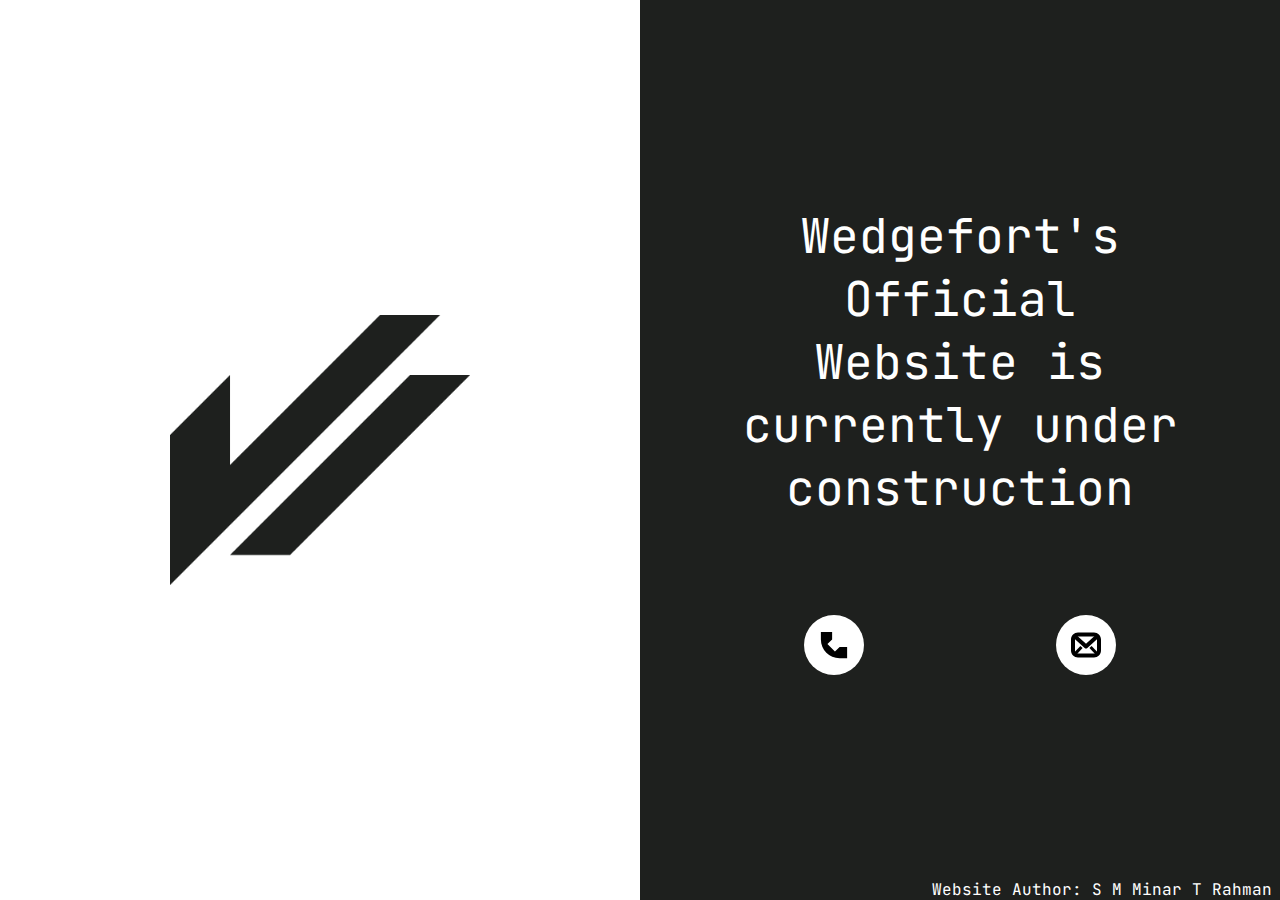
<file: index.html>
<!DOCTYPE html>
<html lang="en">
<head>
  <meta charset="UTF-8">
  <meta name="viewport" content="width=device-width, initial-scale=1.0">

  <!-- page title & favicons-->
  <title>Wedgefort | A project of Winar Incorporated</title>
  <link rel="favicon" href="favicon.png" type="image/x-icon">
  
  <!-- css stylesheet -->
  <link rel="stylesheet" href="css/landing-page.css">
  <link rel="stylesheet" href="css/settings.css">

  <!-- fonts -->
    <!-- jetbrains mono -->
    <link rel="preconnect" href="https://fonts.googleapis.com">
    <link rel="preconnect" href="https://fonts.gstatic.com" crossorigin>
    <link href="https://fonts.googleapis.com/css2?family=JetBrains+Mono:ital,wght@0,100..800;1,100..800&display=swap" rel="stylesheet">
</head>

<body>

  <section class="under-construction">
    <div class="logo">
      <img src="winar_logo-1E201E.webp" alt="Winar-Logo">
    </div>
    <div class="container">
      <div class="main-title">
        Wedgefort's Official Website is currently under construction
        <div class="contact">
          <div class="phone">
            <a href="tel:+8801736646498">
              <div>
                <img src="svg/phone-svgrepo-com.svg" alt="Call-Us">
              </div>
            </a>
            <div class="tooltip">
              +8801736646498
            </div>
          </div>
          <div class="mail">
            <a href="mailto:ceo@wedgefort.com">
              <div>
                <img src="svg/email-svgrepo-com.svg" alt="Mail-Us">
              </div>
            </a>
            <div class="tooltip">
              ceo@wedgefort.com
            </div>
          </div>
        </div>
      </div>
    <div class="footer">
      <div>
        Website Author: S M Minar T Rahman
      </div>
    </div>
    </div>
  </section>

</body>
</html>
</file>
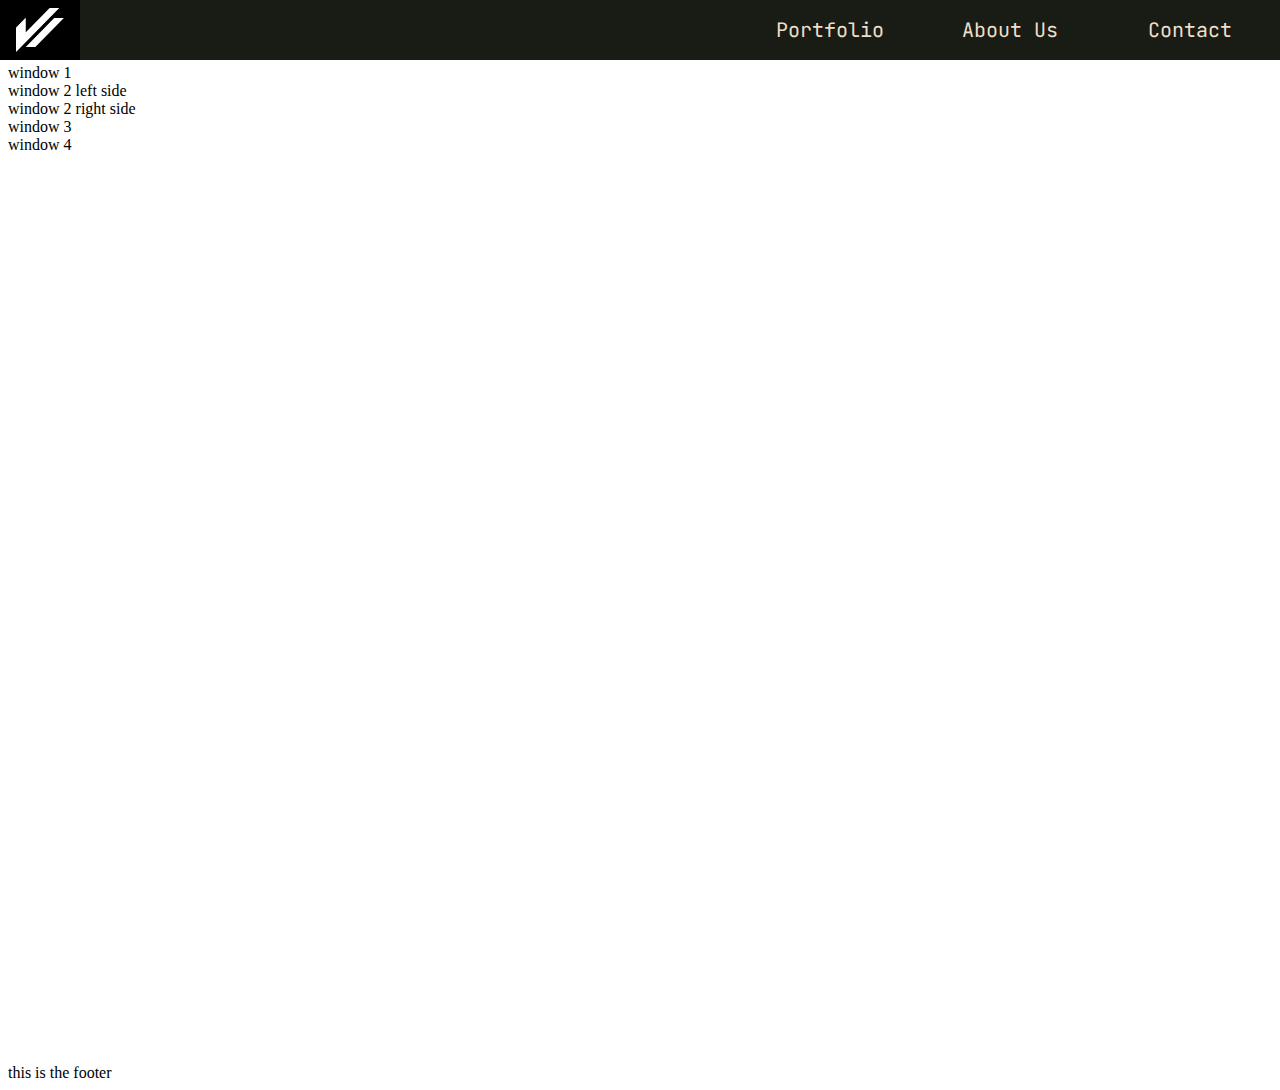
<file: homepage.html>
<!DOCTYPE html>
<html lang="en">
<head>
  <meta charset="UTF-8">
  <meta name="viewport" content="width=device-width, initial-scale=1.0">
  <title>Wedgefort</title>
  <!-- css stylesheet -->
  <link rel="stylesheet" href="css/navbar.css">
  <link rel="stylesheet" href="css/settings.css">
  <link rel="stylesheet" href="css/section.css">
  <!-- fonts -->
    <!-- jetbrains mono -->
    <link rel="preconnect" href="https://fonts.googleapis.com">
    <link rel="preconnect" href="https://fonts.gstatic.com" crossorigin>
    <link href="https://fonts.googleapis.com/css2?family=JetBrains+Mono:ital,wght@0,100..800;1,100..800&display=swap" rel="stylesheet">
</head>

<body>

  <nav class="nav">
    <div class="Lpanel">
      <div class="logo">
        <img src="img/winar-logo/winar-logo-white.webp" alt="">
      </div>
    </div>
    <div class="Rpanel">
      <div class="portfolio">
        Portfolio
      </div>
      <div class="about-us">
        About Us
      </div>
      <div class="contact">
        Contact
      </div>
    </div>
  </nav>

  <section class="content">
    <div class="window-1">
      window 1
    </div>

    <div class="window-2">
      <div class="window-21">
        window 2 left side
      </div>
      <div class="window-22">
        window 2 right side
      </div>
    </div>

    <div class="window-3">
      window 3
    </div>

    <div class="window-4">
      window 4
    </div>
  </section>

  <div class="footer">
    this is the footer
  </div>

  </div>

</body>
</html>
</file>
<file: css/landing-page.css>
*
{
  margin: 0;
  border: 0;
  padding: 0;

  font-family: Jetbrains Mono, Monospace;
}

body, html
{
  margin: 0;
  border: 0;
  padding: 0;
}

.under-construction
{
  display: grid;
  grid-template-columns: 1fr 1fr;
  justify-content: space-between;
  align-items: center;
  height: 100vh;

  margin: 0 auto;
  border: 0;
  padding: 0;
}

  .logo
  {
    box-sizing: border-box;
    display: flex;
    justify-content: center;
    align-items: center;
    padding: 0 2em;

    background-color: white;
    height: 100%;
  }
    .logo img
    {
      max-width: 300px;
    }

  .container
  {
    box-sizing: border-box;
    background-color: #1E201E;
    height: 100%;
    display: flex;
    flex-direction: column;
    justify-content: center;
    align-items: center;
  }
    .main-title
    {
      box-sizing: border-box;
      display: flex;
      flex-direction: column;
      justify-content: center;
      align-items: center;
      gap: 2em;
      padding: 0 2em;

      height: 100%;
      text-align: center;
      font-size: 3em;
      color: white;
    }
      .contact
      {
        box-sizing: border-box;
        display: flex;
        flex-direction: row;
        justify-content: center;
        align-items: center;
        gap: 4em;

        background-color: #1E201E;
      }
        .contact img
        {
          max-width: 30px;
        }
          .phone, .mail
          {
            display: flex;
            flex-direction: column;
            justify-content: center;
            align-items: center;

            position: relative;
          }
            .phone a div, .mail a div
            {
              display: flex;
              justify-content: center;
              align-items: center;
              height: 60px;
              width: 60px;
              background-color: white;
              border-radius: 60px;
            }
              .phone .tooltip, .mail .tooltip
              {
                box-sizing: border-box;
                background-color: white;
                color: #1E201E;
                font-size: 11pt;
                padding: 1em;
                border-radius: 1em;

                position: absolute;
                bottom: -4em;

                opacity: 0;
                transition: opacity 0.30s;
              }
              .phone:hover .tooltip, .mail:hover .tooltip
              {
                opacity: 1;
              }
    .footer
    {
      font-size: 1em;
      color: white;
      align-self: flex-end;
      padding-right: 0.5em;
    }

/* screen optimizations */

@media screen and (max-width: 1079px) {
  .under-construction
  {
    display: flex;
    flex-direction: column;
    justify-content: center;
    align-items: center;
  }
    .container
    {
      width: 100%;
    }
    .main-title
    {
      font-size: 2em;
      gap: 1em;
    }
}

@media screen and (max-width: 767px) {
  .main-title
  {
    font-size: clamp(1em, 2em, 2em);
  }
    .contact img
    {
      max-width: 24px;
    }
      .phone a div, .mail a div
      {
        height: 42px;
        width: 42px;
        background-color: white;
        border-radius: 42px;
      }
          .phone .tooltip, .mail .tooltip
          {
            font-size: 9pt;
            padding: 0.6em;
            border-radius: 1em;
            bottom: -3em;
          }
}
    
@media screen and (max-width: 473px) {
  .logo img
  {
    max-width: 240px;
  }
}
</file>
<file: css/settings.css>
::-webkit-scrollbar
{
  display: none;
}
</file>
<file: css/navbar.css>
.nav
{
	background-color: #181C14;
  color: #ECDFCC;
  font-family: Jetbrains Mono, Monospace;
  position: fixed;
  top: 0;
  left: 0;
  right: 0;
  display: flex;
  align-items: center;
  justify-content: space-between;
  width: 100%;
  z-index: 1;
  
  font-size: 15pt;
  height: 3em;
}
	.Lpanel
	{
    height: 100%;
    display: flex;
    align-items: center;
    justify-content: space-between;
    margin: 0;
	}
    .Lpanel div
    {
      width: 4em;
      height: 100%;
      display: flex;
      justify-content: center;
      align-items: center;
      flex-shrink: 0;
      transition: background-color 0.25s;
    }
      .Lpanel div:hover
      {
        background-color: black;
      }
    .Lpanel img
    {
      width: 60%;
    }


  .Rpanel
  {
    height: 100%;
    display: flex;
    align-items: center;
    justify-content: space-between;
    margin: 0;
  }
    .Rpanel div
    {
      width: 9em;
      height: 100%;
      display: flex;
      justify-content: center;
      align-items: center;
      flex-shrink: 0;
      transition: background-color 0.25s;
    }
      .Rpanel div:hover
      {
        background-color: black;
      }
    .Rpanel .portfolio img
    {
      height: 30%;
    }
    .Rpanel a
    {
    text-decoration: none;
    }

@media screen and (max-width: 640px)
{
  .nav
  {
    font-size: 10pt;
    height: 2em;
  }
    .Lpanel div
    {
      width: 3em;
      height: 100%;
      display: flex;
      justify-content: center;
      align-items: center;
      flex-shrink: 0;
    }
    .Rpanel div
    {
      width: 6em;
    }
}

@media screen and (max-width: 320px)
{
  .nav
  {
    height: 2em;
  }
    .Lpanel div
    {
      width: 2em;
      height: 100%;
      display: flex;
      justify-content: center;
      align-items: center;
      flex-shrink: 0;
    }
    .Rpanel div
    {
      width: 6em;
      font-size: 9pt;
    }
}
</file>
<file: css/section.css>
.content
{
  margin-top: 4em;
  height: 1000px;
}
</file>
